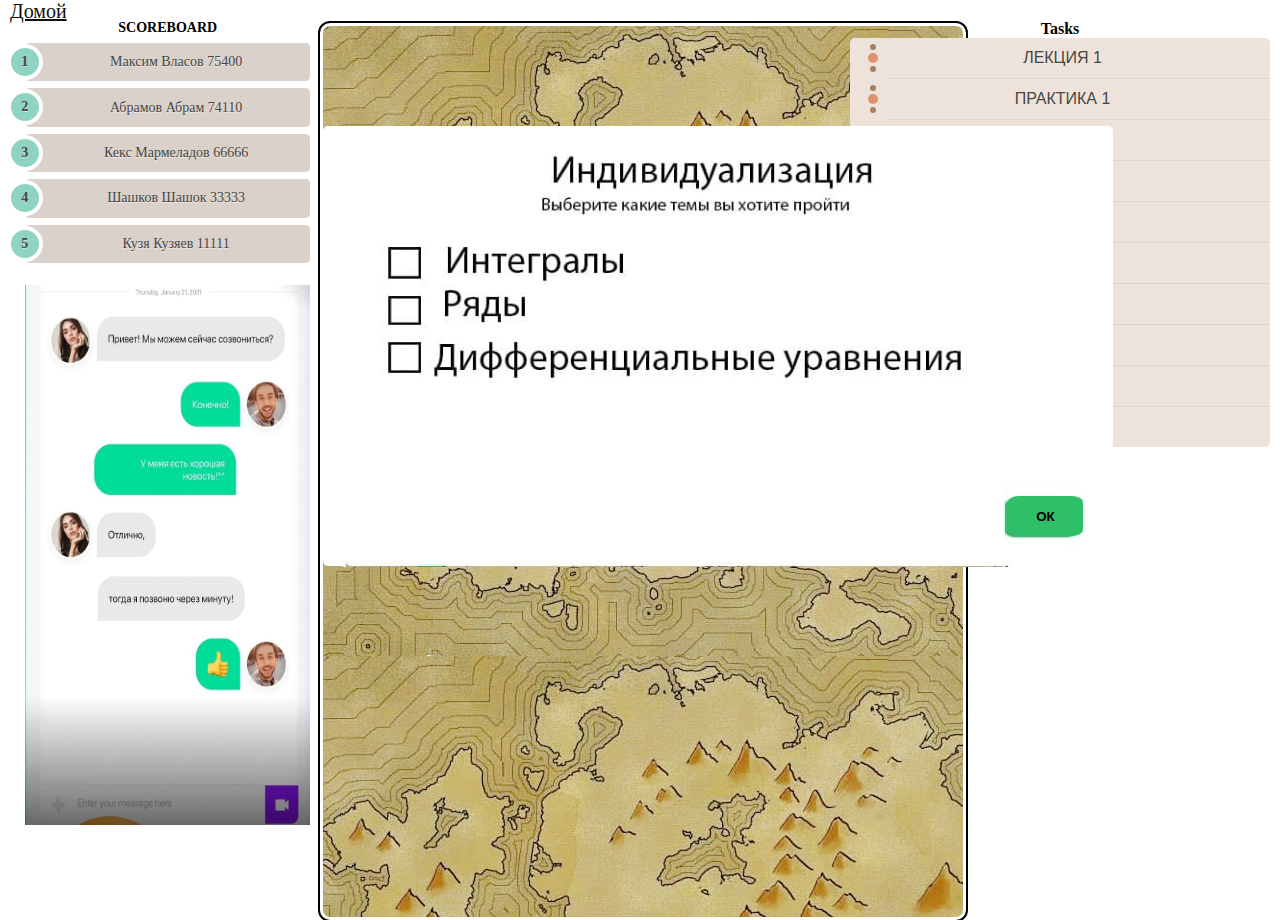
<file: Shashland/map.html>
<!DOCTYPE html>
<html>
<head>
	<title>Shashland</title>
</head>
	<link rel="stylesheet" type="text/css" href="style.css">
	<script src="jquery-3.6.0.min.js"></script>
	<script src='arrows.1.0.0.js' type='text/javascript'></script>
	<script src='script.js' type='text/javascript'></script>
<body>
	<div class="container">
	<div id="scoreboard">
		<ol class="rounded">
			<b>SCOREBOARD</b>
  <li><a href="#">Максим Власов 75400</a></li>
  <li><a href="#">Абрамов Абрам   74110</a></li>
  <li><a href="#">Кекс Мармеладов 66666</a></li>
  <li><a href="#">Шашков Шашок   33333</a></li>
  <li><a href="#">Кузя Кузяев   11111</a></li>
</ol>
<img src="chat.jpg" style="margin-top:15px;width: 100%; height: 540px; overflow: hidden;">
	</div>
	<a href="https://shashland-nyx3m.ondigitalocean.app/index.html" class="home" style="margin-left: 10px;margin-top: 20px;">Домой</a>
	<div class="map" id="map_id">
		<div class="popup"><img src="indiv.jpg" id="indiv"><button class="ok"><b>ОК</b></button></div>

	</div>
	<div class="tasks">
		<b>Tasks</b>
		<ul class="beads">
			<li><a href="#">Лекция 1</a></li>
			<li><a href="#">Практика 1</a></li>
			<li><a href="#">Лекция 2</a></li>
			<li><a href="#">Практика 2</a></li>
			<li><a href="#">Лекция 3</a></li>
			<li><a href="#">Практика 3</a></li>
			<li><a href="#">Лекция 4</a></li>
			<li><a href="#">Практика 4</a></li>
			<li><a href="#">Лекция 5</a></li>
			<li><a href="#">Практика 5</a></li>
		</ul>
	</div>
	</div>
</body>
</html>
</file>
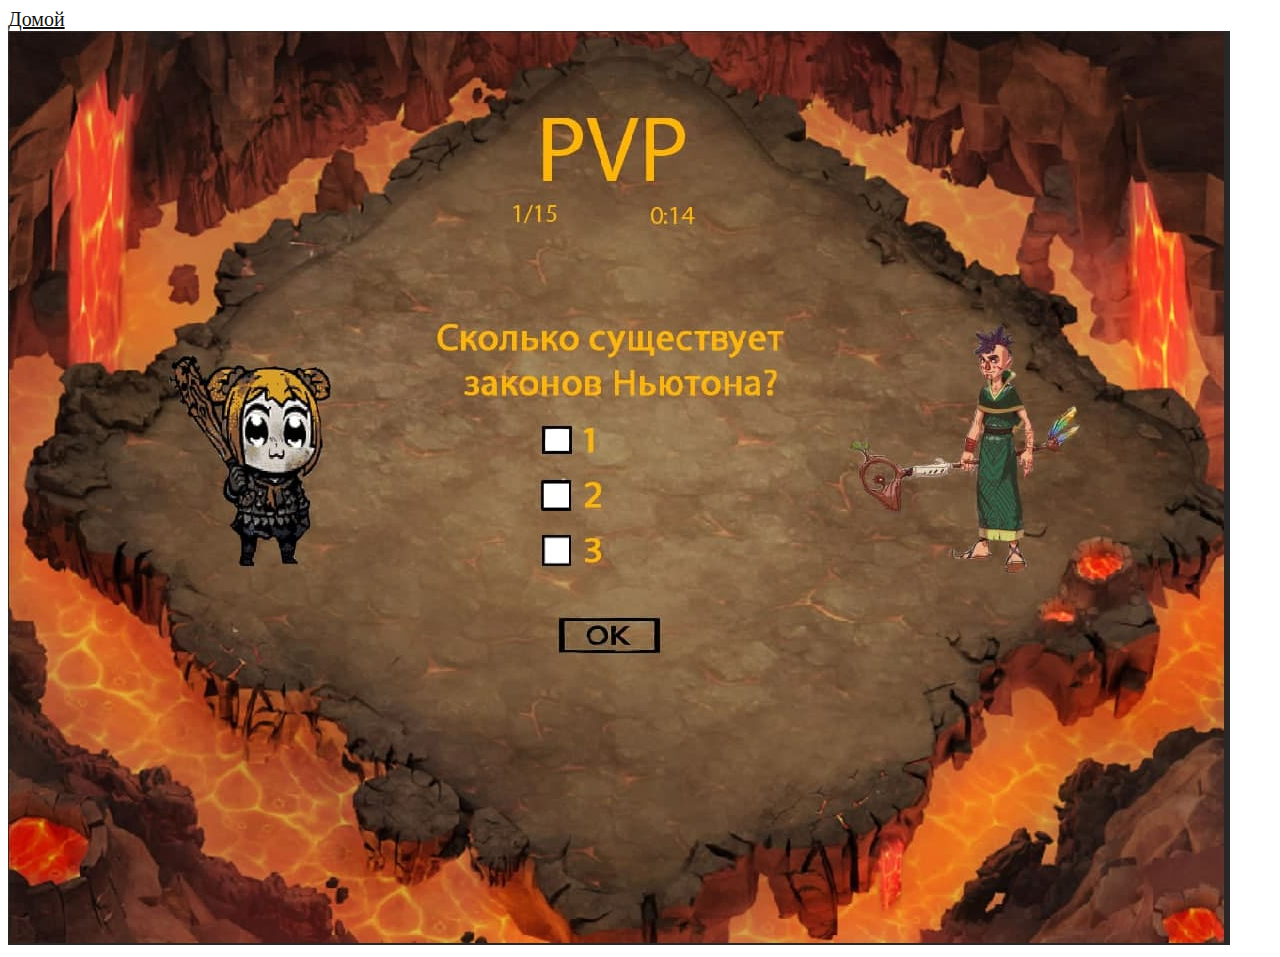
<file: Shashland/pvp.html>
<!DOCTYPE html>
<html>
<head>
	<title>pvp</title>
</head>
<body style="display: block;">
<a href="https://shashland-nyx3m.ondigitalocean.app/index.html" class="home" style="font-size: 20px; color: #101010; ">Домой</a>
<img src="pvp.jpg" id="pvp">
</body>
</html>
</file>
<file: Shashland/style.css>
#scoreboard {
width: 22.3%;
margin-left: 25px;
text-align: center;

}
.container { position: relative; }
.container div { position: absolute; }


.rounded {
counter-reset: li; 
list-style: none; 
font: 14px "Trebuchet MS", "Lucida Sans";
padding: 0;
text-shadow: 0 1px 0 rgba(255,255,255,.5);
margin-top: 20px;


}
.rounded a {
position: relative;
display: block;
padding: .8em .8em .8em 2em;
margin: .5em 0;
background: #DAD2CA;
color: #444;
text-decoration: none;
border-radius: .3em;
transition: .3s ease-out;
}
.rounded a:hover {background: #E9E4E0;}
.rounded a:hover:before {transform: rotate(360deg);}
.rounded a:before {
content: counter(li);
counter-increment: li;
position: absolute;
left: -1.3em;
top: 50%;
margin-top: -1.3em;
background: #8FD4C1;
height: 2em;
width: 2em;
line-height: 2em;
border: .3em solid white;
text-align: center;
font-weight: bold;
border-radius: 2em;
transition: all .3s ease-out;
}

.tasks {
    right: 10px;
    top: 20px;;
    width: 420px;
    text-align: center;
}

.beads {
list-style: none;
background: #EEE3DB;
margin: 0;
padding-left: 40px;
border-radius: 5px;
}
.beads li {
text-transform: uppercase;
font-family: 'Montserrat', sans-serif;
line-height: 40px;
border-bottom: 1px solid #D4D7D6;
position: relative;
}
.beads a {
text-decoration: none;
color: #464643;
display: block;
line-height: 40px;
position: relative;
}
.beads a:before {
content:"";
position: absolute;
left: -20px;
top: 6px;
width: 6px;
height: 6px;
border-radius: 50%;
background: #A58063;
}
.beads li:last-child {border-bottom: none;}
.beads li:before, 
.beads li:after {
content:"";
position: absolute;
border-radius: 50%;
}
.beads li:before {
top: calc(50% - 5px);
background: #E0926E;
left: -22px;
width: 10px;
height: 10px;
transition: 0.5s linear;
}
.beads li:after {
bottom: 6px;
left: -20px;
width: 6px;
height: 6px;
background: #A58063;
}
.beads li:hover:before {background: #FFCE08;}





.home {
    font-size: 20px;
    color: #101010;
    margin-top: 30px;
    margin-left: 25px; 

}

/* Стили меню */
#nav {
    display:inline-block;
    width:100%;
    margin:0px auto;
    padding:0;
    background:#202020 repeat-x 0 -110px;

    border-radius:5px; /*немного css3*/
    -moz-border-radius:10px;
    -webkit-border-radius:10px;
    box-shadow:0 2px 2px rgba(0,0,0, .5);
    -moz-box-shadow:0 2px 2px rgba(0,0,0, .5);
    -webkit-box-shadow:0 2px 2px rgba(0,0,0, .5);
}
#nav li {
    margin:10px;
    float:left;
    position:relative;
    list-style:none;
}
#nav a {
    font-weight:bold;
    color:#e7e5e5;
    text-decoration:none;
    display:block;
    padding:8px 20px;

    border-radius:10px; /*немного css3*/
    -moz-border-radius:10px;
    -webkit-border-radius:10px;
    text-shadow:0 2px 2px rgba(0,0,0, .7);
}

/* sВыбранный пункт меню */
#nav .current a, #nav li:hover > a {
    background:#7788aa url(../images/bg.png) repeat-x 0 -20px;
    color:#000;
    border-top:1px solid #f8f8f8;

    box-shadow:0 2px 2px rgba(0,0,0, .7); /*немного css3*/
    -moz-box-shadow:0 2px 2px rgba(0,0,0, .7);
    -webkit-box-shadow:0 2px 2px rgba(0,0,0, .7);
    text-shadow:0 2px 2px rgba(255,255,255, 0.7);
}

/* Подуровень */
#nav ul li:hover a, #nav li:hover li a {
    background:none;
    border:none;
    color:#000;
}
#nav ul li a:hover {
    background:#335599 url(../images/bg.png) repeat-x 0 -100px;
    color:#fff;

    border-radius:10px; /*немного css3*/
    -moz-border-radius:10px;
    -webkit-border-radius:10px;
    text-shadow:0 2px 2px rgba(0,0,0, 0.7);
}

#nav ul li:first-child > a {
    -moz-border-radius-topleft:10px; /*немного css3*/
    -moz-border-radius-topright:10px;
    -webkit-border-top-left-radius:10px;
    -webkit-border-top-right-radius:10px;
}
#nav ul li:last-child > a {
    -moz-border-radius-bottomleft:10px; /*немного css3*/
    -moz-border-radius-bottomright:10px;
    -webkit-border-bottom-left-radius:10px;
    -webkit-border-bottom-right-radius:10px;
}

/* выпадающий список */
#nav li:hover > ul {
    opacity:1;
    visibility:visible;
}
#nav ul {
    opacity:0;
    visibility:hidden;
    padding:0;
    width:175px;
    position:absolute;
    background:#aabbcc url(../images/bg.png) repeat-x 0 0;
    border:1px solid #7788aa;

    border-radius:10px; /*немного css3*/
    -moz-border-radius:10px;
    -webkit-border-radius:10px;
    box-shadow:0 2px 2px rgba(0,0,0, .5);
    -moz-box-shadow:0 2px 2px rgba(0,0,0, .5);
    -webkit-box-shadow:0 2px 2px rgba(0,0,0, .5);

    -moz-transition:opacity .25s linear, visibility .1s linear .1s;
    -webkit-transition:opacity .25s linear, visibility .1s linear .1s;
    -o-transition:opacity .25s linear, visibility .1s linear .1s;
    transition:opacity .25s linear, visibility .1s linear .1s;
}
#nav ul li {
    float:none;
    margin:0;
}
#nav ul a {
    font-weight:normal;
    text-shadow:0 2px 2px rgba(255,255,255, 0.7);
}
#nav ul ul {
    left:160px;
    top:0px;
}




* {margin: 0;
    padding: 0;}
#h {
     margin:0;
    padding:0;
    width:100%;
    height: 50px;
    background-color:#202020;
    font-size: 20px;
    display: flex;
    flex-direction: row;
    align-items: center;
} 
a { margin-right: 35px; color: white;}
#l {
    margin-right: 35px;
}
#pers {
    margin: 10px 0 0 0;
    width: 60%;
    height: 560px;
}
div.flex{
    display: flex;
    flex-direction: column;
}
#score {
    width: 100%;
    height: auto;
}
#meeting {
    margin: 10px 0 0 0;
    width: 60%;
    height: 280px;
}
.map {
        left: 25vw;
        height: 99vh;
        width: 50vw;
        outline: 2px solid #000;
        border: 3px solid #fff;
        border-radius: 10px;
        background-image: url('map.jpg');
        position: relative;
    }


p { text-align: center; }

    .start_point {
        background: rgba(61, 246, 90, 0.51);
        background-image: -webkit-linear-gradient(top, rgba(61, 246, 90, 0.51), rgba(11, 173, 13, 0.97));
        background-image: -moz-linear-gradient(top, rgba(61, 246, 90, 0.51), rgba(11, 173, 13, 0.97));
        background-image: -ms-linear-gradient(top, rgba(61, 246, 90, 0.51), rgba(11, 173, 13, 0.97));
        background-image: -o-linear-gradient(top, rgba(61, 246, 90, 0.51), rgba(11, 173, 13, 0.97));
        background-image: -webkit-gradient(to bottom, rgba(61, 246, 90, 0.51), rgba(11, 173, 13, 0.97));
        border-radius: 100px;
        height: 30px;
        width: 30px;
        line-height: 10px;
        color: #FFFFFF;
        font-family: Brush Script MT;
        border: outset #00A70A 3px;
     }
     .lesson_point {
        background: #6DABED;
        background-image: -webkit-linear-gradient(top, #6DABED, rgba(69, 42, 195, 0.97));
        background-image: -moz-linear-gradient(top, #6DABED, rgba(69, 42, 195, 0.97));
        background-image: -ms-linear-gradient(top, #6DABED, rgba(69, 42, 195, 0.97));
        background-image: -o-linear-gradient(top, #6DABED, rgba(69, 42, 195, 0.97));
        background-image: -webkit-gradient(to bottom, #6DABED, rgba(69, 42, 195, 0.97));
        border-radius: 100px;
        height: 20px;
        width: 20px;
        line-height: 10px;
        color: #FFFFFF;
        font-family: Brush Script MT;
        border: outset #4538D5 3px;     
     }
     .task_point {
        background: rgba(251, 133, 133, 0.94);
        background-image: -webkit-linear-gradient(top, rgba(251, 133, 133, 0.94), #A10228);
        background-image: -moz-linear-gradient(top, rgba(251, 133, 133, 0.94), #A10228);
        background-image: -ms-linear-gradient(top, rgba(251, 133, 133, 0.94), #A10228);
        background-image: -o-linear-gradient(top, rgba(251, 133, 133, 0.94), #A10228);
        background-image: -webkit-gradient(to bottom, rgba(251, 133, 133, 0.94), #A10228);
        border-radius: 100px;
        height: 25px;
        width: 25px;
        line-height: 10px;
        color: #FFFFFF;
        font-family: Brush Script MT;
        border: outset #AF0F0F 3px;
     }
     .boss_point {
        background: rgba(255, 0, 215, 0.94);
        background-image: -webkit-linear-gradient(top, rgba(255, 0, 215, 0.94), #840987);
        background-image: -moz-linear-gradient(top, rgba(255, 0, 215, 0.94), #840987);
        background-image: -ms-linear-gradient(top, rgba(255, 0, 215, 0.94), #840987);
        background-image: -o-linear-gradient(top, rgba(255, 0, 215, 0.94), #840987);
        background-image: -webkit-gradient(to bottom, rgba(255, 0, 215, 0.94), #840987);
        border-radius: 100px;
        height: 35px;
        width: 35px;
        line-height: 10px;
        color: #FFFFFF;
        font-family: Brush Script MT;
        border: outset #A72092 3px;
     }
     .suprize_point {
        background: rgba(236, 251, 133, 0.94);
        background-image: -webkit-linear-gradient(top, rgba(236, 251, 133, 0.94), #BBB90E);
        background-image: -moz-linear-gradient(top, rgba(236, 251, 133, 0.94), #BBB90E);
        background-image: -ms-linear-gradient(top, rgba(236, 251, 133, 0.94), #BBB90E);
        background-image: -o-linear-gradient(top, rgba(236, 251, 133, 0.94), #BBB90E);
        background-image: -webkit-gradient(to bottom, rgba(236, 251, 133, 0.94), #BBB90E);
        border-radius: 0px;
        height: 25px;
        width: 25px;
        line-height: 10px;
        color: #FFFFFF;
        font-family: Brush Script MT;
        border: outset #D9DF1A 3px;
     }
     
     .start_point:hover {
        border: inset #00A70A 3px;
        background: rgba(11, 173, 13, 0.97);
        background-image: -webkit-linear-gradient(top, rgba(11, 173, 13, 0.97), rgba(61, 246, 90, 0.51));
        background-image: -moz-linear-gradient(top, rgba(11, 173, 13, 0.97), rgba(61, 246, 90, 0.51));
        background-image: -ms-linear-gradient(top, rgba(11, 173, 13, 0.97), rgba(61, 246, 90, 0.51));
        background-image: -o-linear-gradient(top, rgba(11, 173, 13, 0.97), rgba(61, 246, 90, 0.51));
        background-image: -webkit-gradient(to bottom, rgba(11, 173, 13, 0.97), rgba(61, 246, 90, 0.51));
        height: 35px;
        width: 35px;
        border-radius: 100px;
     }
     .lesson_point:hover {
        border: inset #4538D5 3px;
        background: rgba(69, 42, 195, 0.97);
        background-image: -webkit-linear-gradient(top, rgba(69, 42, 195, 0.97), #6DABED);
        background-image: -moz-linear-gradient(top, rgba(69, 42, 195, 0.97), #6DABED);
        background-image: -ms-linear-gradient(top, rgba(69, 42, 195, 0.97), #6DABED);
        background-image: -o-linear-gradient(top, rgba(69, 42, 195, 0.97), #6DABED);
        background-image: -webkit-gradient(to bottom, rgba(69, 42, 195, 0.97), #6DABED);
        height: 25px;
        width: 25px;
        border-radius: 100px;
     }
     .task_point:hover {
        border: inset #AF0F0F 3px;
        background: #A10228;
        background-image: -webkit-linear-gradient(top, #A10228, rgba(251, 133, 133, 0.94));
        background-image: -moz-linear-gradient(top, #A10228, rgba(251, 133, 133, 0.94));
        background-image: -ms-linear-gradient(top, #A10228, rgba(251, 133, 133, 0.94));
        background-image: -o-linear-gradient(top, #A10228, rgba(251, 133, 133, 0.94));
        background-image: -webkit-gradient(to bottom, #A10228, rgba(251, 133, 133, 0.94));
        height: 30px;
        width: 30px;
        border-radius: 100px;
     }
     .boss_point:hover {
        border: inset #A72092 3px;
        background: #840987;
        background-image: -webkit-linear-gradient(top, #840987, rgba(255, 0, 215, 0.94));
        background-image: -moz-linear-gradient(top, #840987, rgba(255, 0, 215, 0.94));
        background-image: -ms-linear-gradient(top, #840987, rgba(255, 0, 215, 0.94));
        background-image: -o-linear-gradient(top, #840987, rgba(255, 0, 215, 0.94));
        background-image: -webkit-gradient(to bottom, #840987, rgba(255, 0, 215, 0.94));
        height: 40px;
        width: 40px;
        border-radius: 100px;
     }
     .suprize_point:hover {
        border: inset #D9DF1A 3px;
        background: #BBB90E;
        background-image: -webkit-linear-gradient(top, #BBB90E, rgba(236, 251, 133, 0.94));
        background-image: -moz-linear-gradient(top, #BBB90E, rgba(236, 251, 133, 0.94));
        background-image: -ms-linear-gradient(top, #BBB90E, rgba(236, 251, 133, 0.94));
        background-image: -o-linear-gradient(top, #BBB90E, rgba(236, 251, 133, 0.94));
        background-image: -webkit-gradient(to bottom, #BBB90E, rgba(236, 251, 133, 0.94));
        height: 30px;
        width: 30px;
        border-radius: 0px;
     }


     .popup {
        margin: 100px  0 50px;
        display: none;
        font-size: 20px;
        padding: 20px;
        background: #fff;
        border-radius: 5px;
        text-align: center;
        width: 750px;
        height: 400px;
        
        transition: all 5s ease-in-out;
        position: relative;
        z-index: 1000;
      }
    .ok {
          width: 75px;
          height: 40px;
          background-color: #30bf69;
          border:0;
          padding:0;
          border-radius: 15%;
          position: absolute;
          bottom: 30px;
          right: 30px;
      }
      .next-class {
          text-decoration: underline;
          position: absolute;
          bottom: 30px;
          right: 30px;
          border:0;
          padding:0;
          width: 75px;
          height: 40px;
          color: #e3884a;
      }

canvas {
    position: absolute;
    left: 0;
    top: 0;
    right: 0;
    bottom: 0;
    width: 100%;
    height: 100%;
    background: #000;
    background-image: url('map.jpg');
    z-index: 0;
  }

  #list {
    position: absolute;
    top:60px;
    right: 180px;
    width: 30%; 
    height: auto;

}

#mem1 {
    width: 500px;
    height: auto;
}
#indiv {
    width: 760px;
    height: auto;
}
#mem1 {
    width: 500px;
    height: 300px;;
}
</file>
